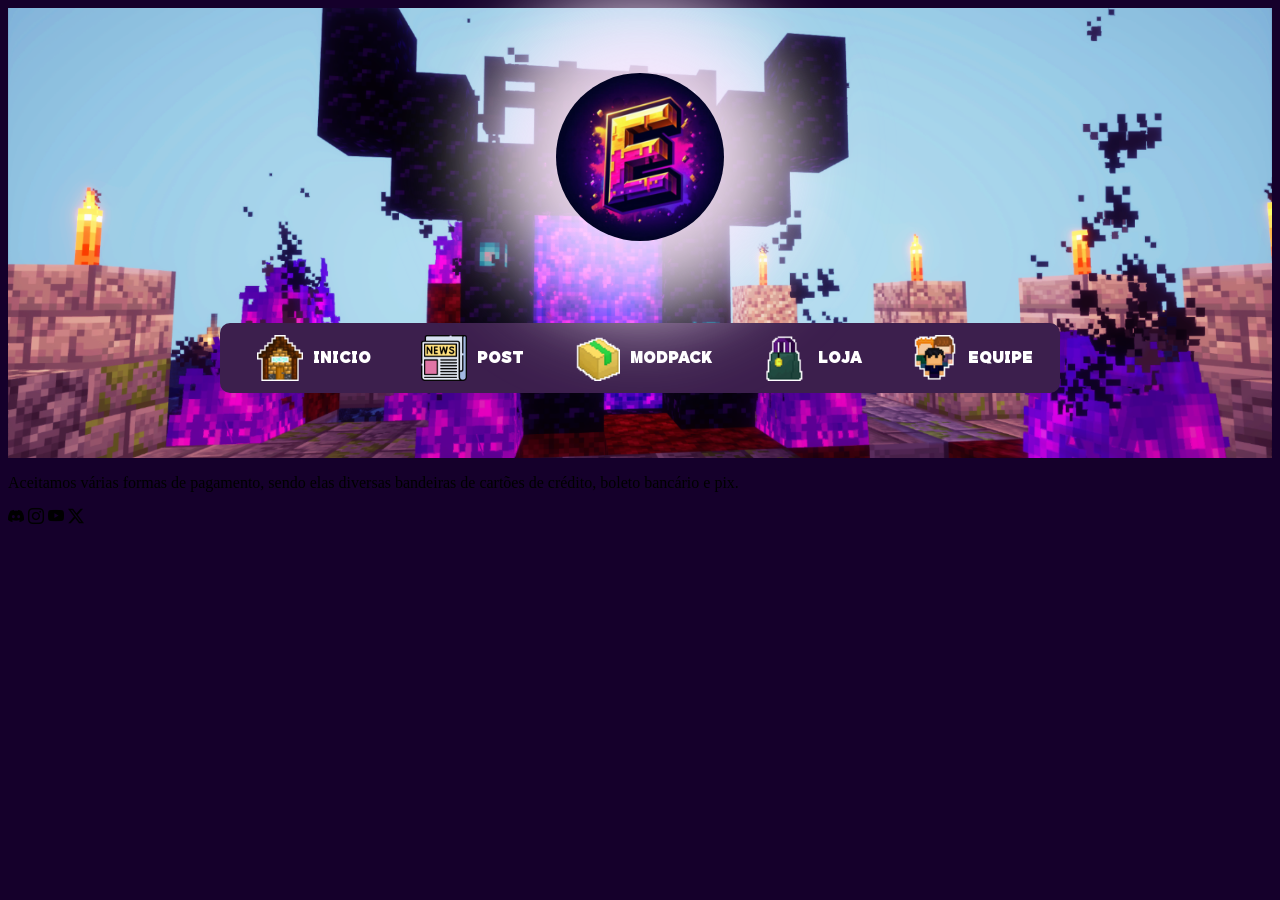
<file: front-end/index.html>
<!DOCTYPE html>
<html lang="pt-br">
    <head>
        <title>EtheriusCraft - Network &middot; Menu Principal </title>
        <meta charset="UTF-8">
        <!-- Melhorar a descrição e os metadados -->
        <meta name="description" content="Novidades, VIPs e Beneficios do servidor e acesso ao fórum para interação com a comunidade">
        <meta name="keywords" content="EtheriusCraft, Network, Servidor, Minecraft">

        
        <link rel="stylesheet" href="https://cdn.jsdelivr.net/npm/bootstrap-icons@1.11.0/font/bootstrap-icons.min.css">
        <link rel="stylesheet" type="text/css" href="css/style.css">
    </head>
    <body>
        <!-- Barra de Menu -->
        <header>
            <div class="img-bar-nav">
                <div class="container">
                    <div class="logo">
                            <img class="logo" src="img/logo.png">
                            <div class="glow1"></div>
                            <div class="glow2"></div>
                    </div>
                </div>
                <nav>
                    <div class="barra-navegacao">
                        <div class="lista-opcoes-menu">
                            <ul class="opcoes-menu">
                                <li class="item-menu">
                                    <a class="item-link">
                                        <img class="icon" src="img/home-icon.png">
                                        <p class="opcoes">Inicio</p>
                                    </a>
                                </li>
                                <li class="item-menu">
                                    <a class="item-link">
                                        <img class="icon" src="img/post-icon.png">
                                        <p class="opcoes">Post</p>
                                    </a>
                                </li>
                                <li class="item-menu">
                                    <a class="item-link">
                                        <img class="icon" src="img/modpack-icon.png">
                                        <p class="opcoes">Modpack</p>
                                    </a>
                                </li>
                                <li class="item-menu">
                                    <a class="item-link">
                                        <img class="icon" src="img/store-icon.png">
                                        <p class="opcoes">Loja</p>
                                    </a>
                                </li>
                                <li class="item-menu">
                                    <a class="item-link">
                                        <img class="icon" src="img/equipe-icon.png">
                                        <p class="opcoes">Equipe</p>
                                    </a>
                                </li>
                            </ul>
                        </div>
                    </div>
                </nav>
            </div>
        </header>
        <!--Corpo da Página-->
        <main id="Corpo-Pagina">
            <section id="Postagens">

            </section>
            <aside>
                <section id="VIPs">

                </section>
                <section id="whidget-discord">

                </section>
                <section id="top10-vips">

                </section>
            </aside>
        </main>

        <!-- Rodapé -->
        <footer>
            <p>Aceitamos várias formas de pagamento, sendo elas diversas bandeiras de cartões de crédito, boleto bancário e pix.</p>
            <div class="links-externos">
                <!--Discord-->
                <i class="bi bi-discord"></i>
                <!--Instagram-->
                <i class="bi bi-instagram"></i>
                <!--Youtube-->
                <i class="bi bi-youtube"></i>
                <!--X - Twitter-->
                <i class="bi bi-twitter-x"></i>
            </div>
        </footer>
    </body>
</html>
</file>
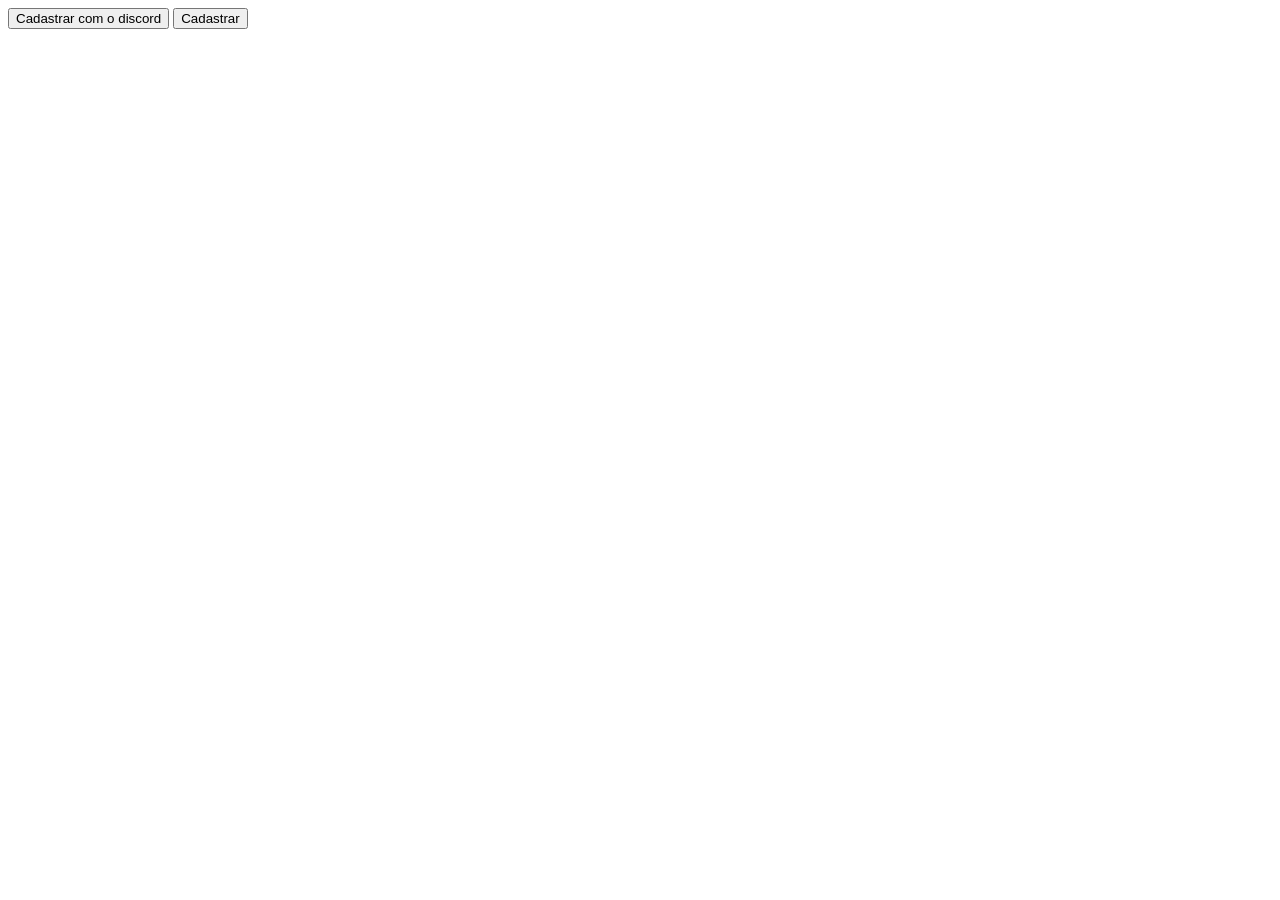
<file: front-end/paginas/cadastro.html>
<!DOCTYPE html>
<html lang="pt-br">
<head>
    <title>EtheriusCraft - Network &middot; Login </title>
    <meta charset="UTF-8">
    <!-- Melhorar a descrição e os metadados -->
    <meta name="description" content="Novidades, VIPs e Beneficios do servidor e acesso ao fórum para interação com a comunidade">
    <meta name="keywords" content="EtheriusCraft, Network, Servidor, Minecraft">
</head>
<body>
    <header>

    </header>
    <main>
        <!-- Área de Login-->
        <button>Cadastrar com o discord</button>
        <!-- Formulário -->
        <button>Cadastrar</button>
    </main>
    <footer>

    </footer>
</body>
</html>
</file>
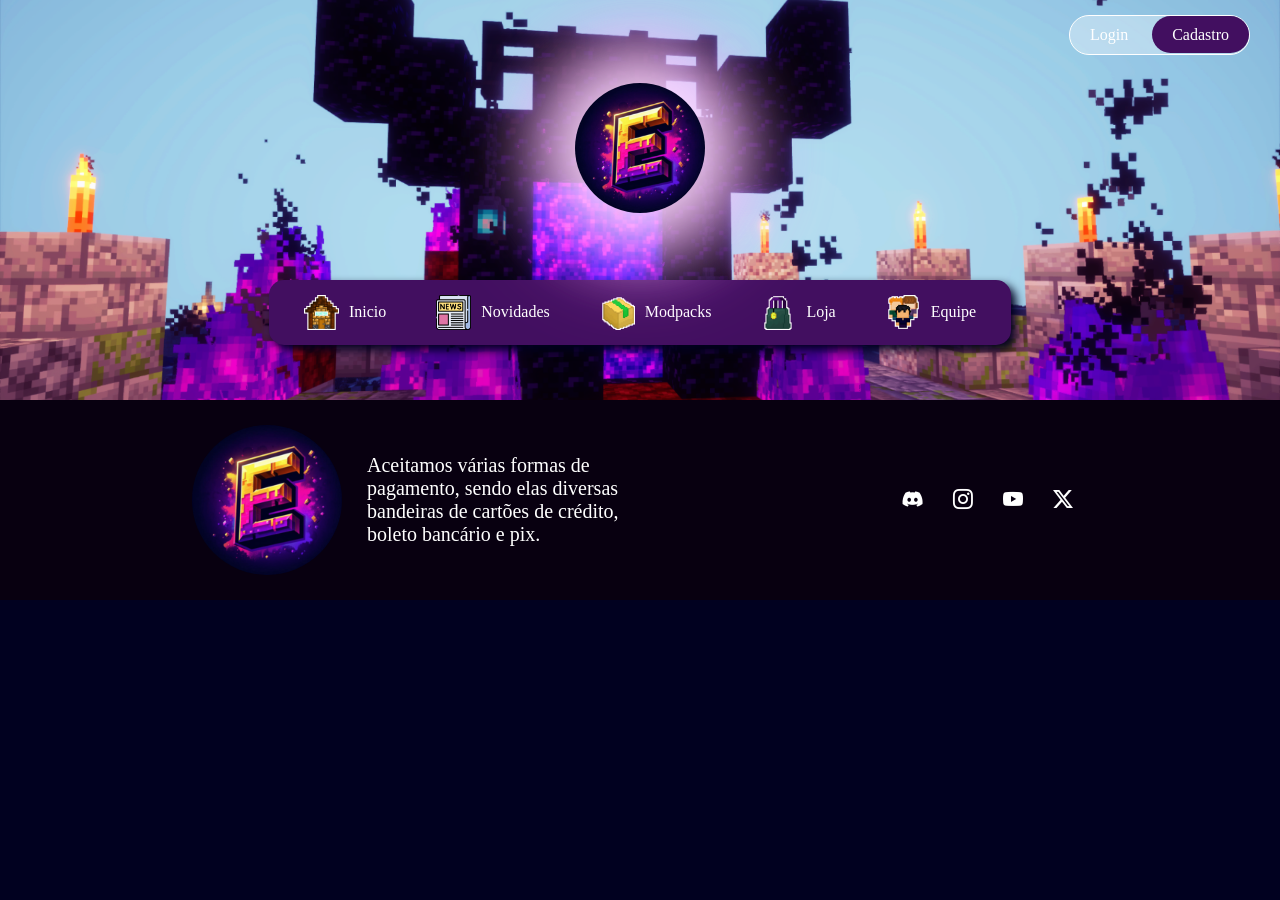
<file: front-end/paginas/equipe.html>
<!DOCTYPE html>
<html lang="pt-br">
<head>
    <title>EtheriusCraft - Network &middot; Equipe </title>
    <meta charset="UTF-8">
    <!-- Melhorar a descrição e os metadados -->
    <meta name="description" content="Novidades, VIPs e Beneficios do servidor e acesso ao fórum para interação com a comunidade">
    <meta name="keywords" content="EtheriusCraft, Network, Servidor, Minecraft">

    <link rel="stylesheet" href="../css/header-nav.css">
    <link rel="stylesheet" href="../css/footer.css">
    <link rel="stylesheet" href="https://cdn.jsdelivr.net/npm/bootstrap-icons@1.11.0/font/bootstrap-icons.min.css">

</head>
<body>
    <header>
        <!--Botões-->
        <section id="buttons">
            <div class="buttom-area">
                <a class="botao entrar" href="login.html">Login</a>
                <a class="botao cadastrar" href="cadastro.html">Cadastro</a>
                <!--Depois o status muda para "logado"-->
            </div>
        </section>
        <section id="content">
            <!--Logo-->
            <div id="logo-container">
                <div class="glow">
                    <img id="logo-header" src="../img/logo.png" alt="Logo EtheriusCraft">
                    <div class="glow1"></div>
                    <div class="glow2"></div>
                </div>
            </div>
            <!--Barra de Navegação-->
            <nav id="navbar">
                <ul>
                    <li><a href="../paginas/menu.html"><img class="icon-menu" src="../img/home-icon.png">Inicio</a></li>
                    <li><a href="../paginas/postagens.html"><img class="icon-menu" src="../img/post-icon.png">Novidades</a></li>
                    <li><a href="../paginas/modpacks.html"><img class="icon-menu" src="../img/modpack-icon.png">Modpacks</a></li>
                    <li><a href="../paginas/loja.html"><img class="icon-menu" src="../img/store-icon.png">Loja</a></li>
                    <li><a href="../paginas/equipe.html"><img class="icon-menu" src="../img/equipe-icon.png">Equipe</a></li>
                </ul>
            </nav>
        </section>
    </header>
    <main>
        <!--Listagem das informações dos membros da equipe de desenvolvimento-->
    </main>
    <footer>
        <section class="img-texto">
            <img id="logo-footer" src="../img/logo.png" alt="Logo EtheriusCraft">
            <p>Aceitamos várias formas de pagamento, sendo elas diversas bandeiras de cartões de crédito, boleto bancário e pix.</p>
        </section>
        <section class="social">
            <ul>
                <li><a href=""><i id="#icon-discord" class="bi bi-discord"></i></a></li>
                <li><a href=""><i id="#icon-instagram" class="bi bi-instagram"></i></a></li>
                <li><a href=""><i id="#icon-youtube" class="bi bi-youtube"></i></a></li>
                <li><a href=""><i id="#icon-twitter" class="bi bi-twitter-x"></i></a></li>
            </ul>
        </section>
    </footer>
</body>
</html>
</file>
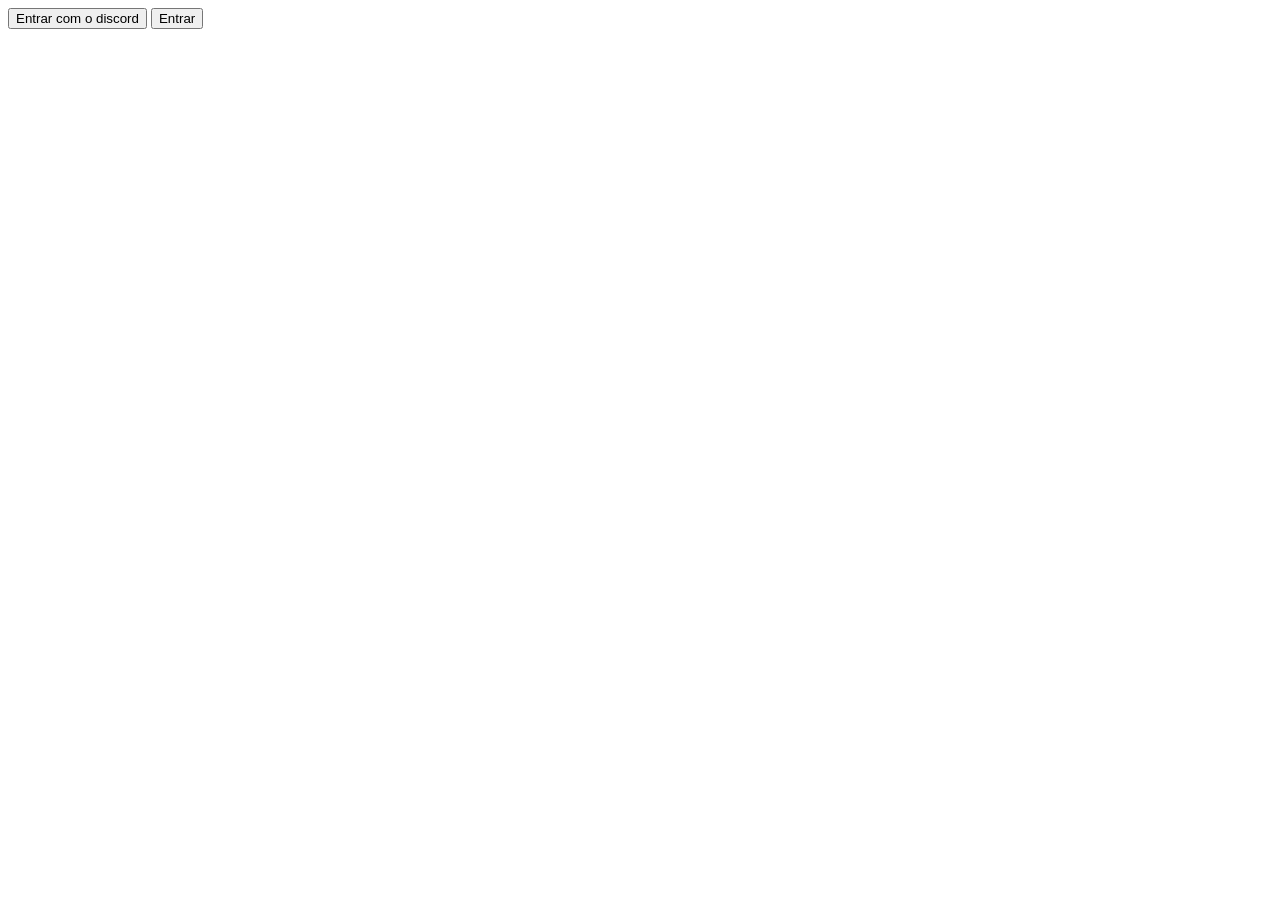
<file: front-end/paginas/login.html>
<!DOCTYPE html>
<html lang="pt-br">
<head>
    <title>EtheriusCraft - Network &middot; Login </title>
    <meta charset="UTF-8">
    <!-- Melhorar a descrição e os metadados -->
    <meta name="description" content="Novidades, VIPs e Beneficios do servidor e acesso ao fórum para interação com a comunidade">
    <meta name="keywords" content="EtheriusCraft, Network, Servidor, Minecraft">
</head>
<body>
    <header>
        <!-- Logo -->
    </header>
    <main>
        <!-- Área de Login-->
        <button>Entrar com o discord</button>
        <!-- Formulário -->
        <button>Entrar</button>
    </main>
    <footer>

    </footer>
</body>
</html>
</file>
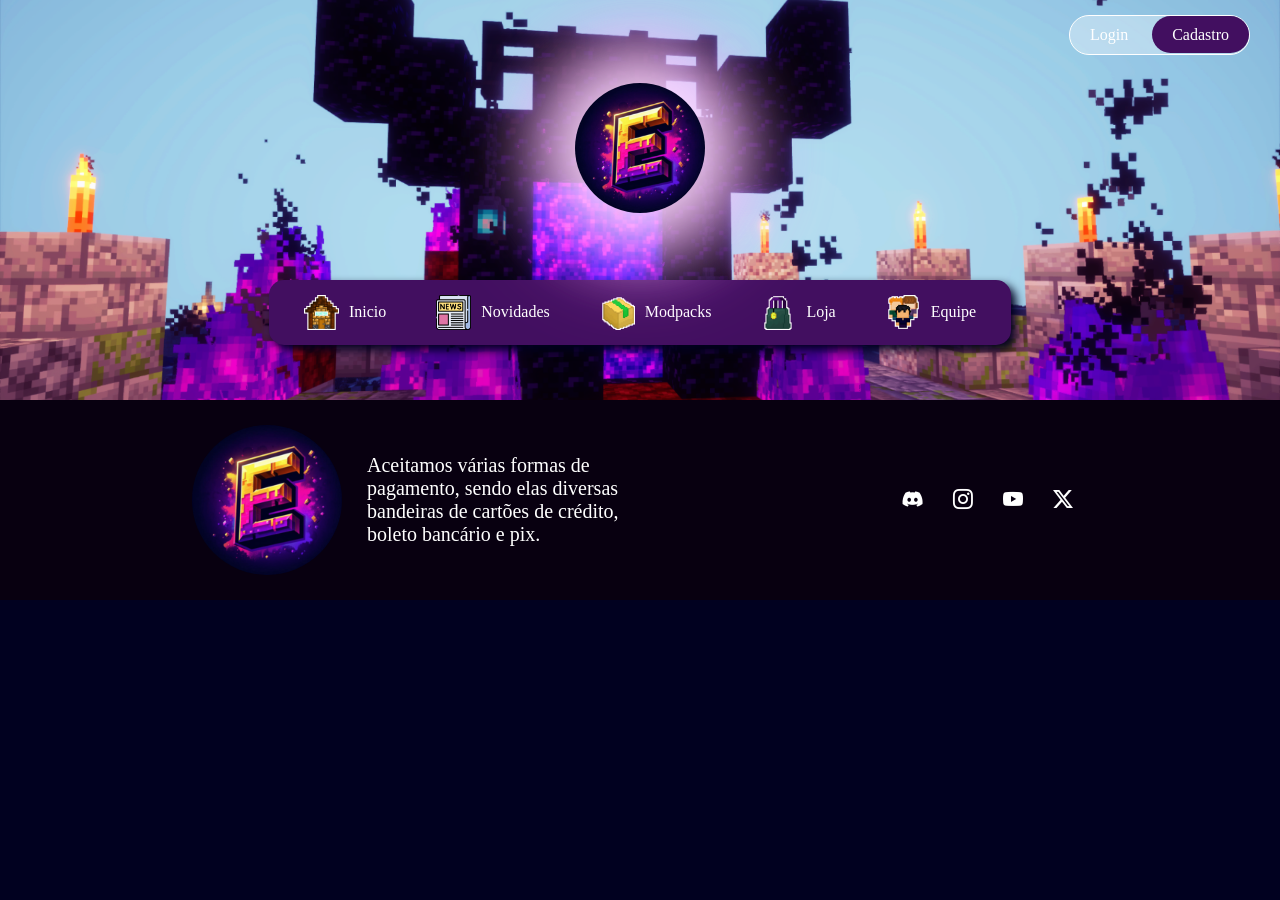
<file: front-end/paginas/loja.html>
<!DOCTYPE html>
<html lang="pt-br">
<head>
    <title>EtheriusCraft - Network &middot; Loja </title>
    <meta charset="UTF-8">
    <!-- Melhorar a descrição e os metadados -->
    <meta name="description" content="Novidades, VIPs e Beneficios do servidor e acesso ao fórum para interação com a comunidade">
    <meta name="keywords" content="EtheriusCraft, Network, Servidor, Minecraft">

    <link rel="stylesheet" href="../css/header-nav.css">
    <link rel="stylesheet" href="../css/footer.css">
    <link rel="stylesheet" href="https://cdn.jsdelivr.net/npm/bootstrap-icons@1.11.0/font/bootstrap-icons.min.css">

</head>
<body>
    <header>
        <!--Botões-->
        <section id="buttons">
            <div class="buttom-area">
                <a class="botao entrar" href="login.html">Login</a>
                <a class="botao cadastrar" href="cadastro.html">Cadastro</a>
                <!--Depois o status muda para "logado"-->
            </div>
        </section>
        <section id="content">
            <!--Logo-->
            <div id="logo-container">
                <div class="glow">
                    <img id="logo-header" src="../img/logo.png" alt="Logo EtheriusCraft">
                    <div class="glow1"></div>
                    <div class="glow2"></div>
                </div>
            </div>
            <!--Barra de Navegação-->
            <nav id="navbar">
                <ul>
                    <li><a href="../paginas/menu.html"><img class="icon-menu" src="../img/home-icon.png">Inicio</a></li>
                    <li><a href="../paginas/postagens.html"><img class="icon-menu" src="../img/post-icon.png">Novidades</a></li>
                    <li><a href="../paginas/modpacks.html"><img class="icon-menu" src="../img/modpack-icon.png">Modpacks</a></li>
                    <li><a href="../paginas/loja.html"><img class="icon-menu" src="../img/store-icon.png">Loja</a></li>
                    <li><a href="../paginas/equipe.html"><img class="icon-menu" src="../img/equipe-icon.png">Equipe</a></li>
                </ul>
            </nav>
        </section>
    </header>
    <main>
        <section id="filtros">
            <!-- Definir as tags de filtragem -->
        </section>
        <section id="itens-loja">
            <article id="vips-promocao" class="vips promocao">

            </article>
            <article id="vips-gerais" class="vips gerais">

            </article>
        </section>
    </main>
    <footer>
        <section class="img-texto">
            <img id="logo-footer" src="../img/logo.png" alt="Logo EtheriusCraft">
            <p>Aceitamos várias formas de pagamento, sendo elas diversas bandeiras de cartões de crédito, boleto bancário e pix.</p>
        </section>
        <section class="social">
            <ul>
                <li><a href=""><i id="#icon-discord" class="bi bi-discord"></i></a></li>
                <li><a href=""><i id="#icon-instagram" class="bi bi-instagram"></i></a></li>
                <li><a href=""><i id="#icon-youtube" class="bi bi-youtube"></i></a></li>
                <li><a href=""><i id="#icon-twitter" class="bi bi-twitter-x"></i></a></li>
            </ul>
        </section>
    </footer>
</body>
</html>
</file>
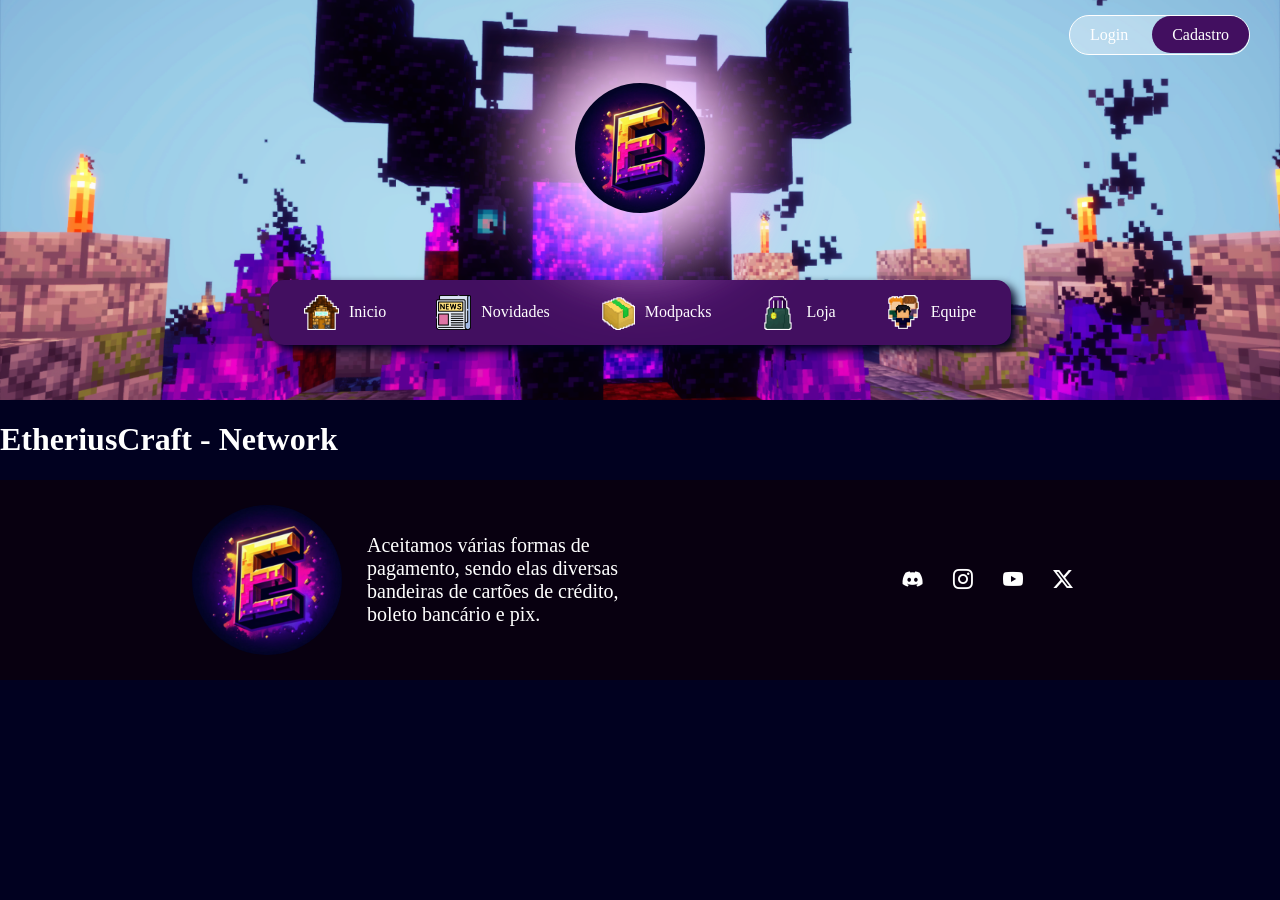
<file: front-end/paginas/menu.html>
<!DOCTYPE html>
<html lang="pt-br">
<head>
    <title>EtheriusCraft - Network &middot; Menu Principal </title>
    <meta charset="UTF-8">
    <!-- Melhorar a descrição e os metadados -->
    <meta name="description" content="Novidades, VIPs e Beneficios do servidor e acesso ao fórum para interação com a comunidade">
    <meta name="keywords" content="EtheriusCraft, Network, Servidor, Minecraft">

    <link rel="stylesheet" href="../css/header-nav.css">
    <link rel="stylesheet" href="../css/footer.css">
    <link rel="stylesheet" href="https://cdn.jsdelivr.net/npm/bootstrap-icons@1.11.0/font/bootstrap-icons.min.css">
        
</head>
<body>
    <header>
        <!--Botões-->
        <section id="buttons">
            <div class="buttom-area">
                <a class="botao entrar" href="login.html">Login</a>
                <a class="botao cadastrar" href="cadastro.html">Cadastro</a>
                <!--Depois o status muda para "logado"-->
            </div>
        </section>
        <section id="content">
            <!--Logo-->
        <div id="logo-container">
            <div class="glow">
                <img id="logo-header" src="../img/logo.png" alt="Logo EtheriusCraft">
                <div class="glow1"></div>
                <div class="glow2"></div>
            </div>
        </div>
        <!--Barra de Navegação-->
        <nav id="navbar">
            <ul>
                <li><a href="../paginas/menu.html"><img class="icon-menu" src="../img/home-icon.png">Inicio</a></li>
                <li><a href="../paginas/postagens.html"><img class="icon-menu" src="../img/post-icon.png">Novidades</a></li>
                <li><a href="../paginas/modpacks.html"><img class="icon-menu" src="../img/modpack-icon.png">Modpacks</a></li>
                <li><a href="../paginas/loja.html"><img class="icon-menu" src="../img/store-icon.png">Loja</a></li>
                <li><a href="../paginas/equipe.html"><img class="icon-menu" src="../img/equipe-icon.png">Equipe</a></li>
            </ul>
        </nav>
        </section>
    </header>
    <main>
        <h1 style="color: white">EtheriusCraft - Network</h1>
        <section id="postagens"><!--Vai ter navegação-->
            <!-- Aqui vão ficar os articles-->
        </section>
        <section id="widghets"><!--Vai ficar estático-->
            <article id="carrossel-vips" class="widghet">

            </article>
            <article id="widghet-discord" class="widghet">

            </article>
        </section>
    </main>
    <footer>
        <section class="img-texto">
            <img id="logo-footer" src="../img/logo.png" alt="Logo EtheriusCraft">
            <p>Aceitamos várias formas de pagamento, sendo elas diversas bandeiras de cartões de crédito, boleto bancário e pix.</p>
        </section>
        <section class="social">
            <ul>
                <li><a href=""><i id="#icon-discord" class="bi bi-discord"></i></a></li>
                <li><a href=""><i id="#icon-instagram" class="bi bi-instagram"></i></a></li>
                <li><a href=""><i id="#icon-youtube" class="bi bi-youtube"></i></a></li>
                <li><a href=""><i id="#icon-twitter" class="bi bi-twitter-x"></i></a></li>
            </ul>
        </section>
    </footer>
</body>
</html>
</file>
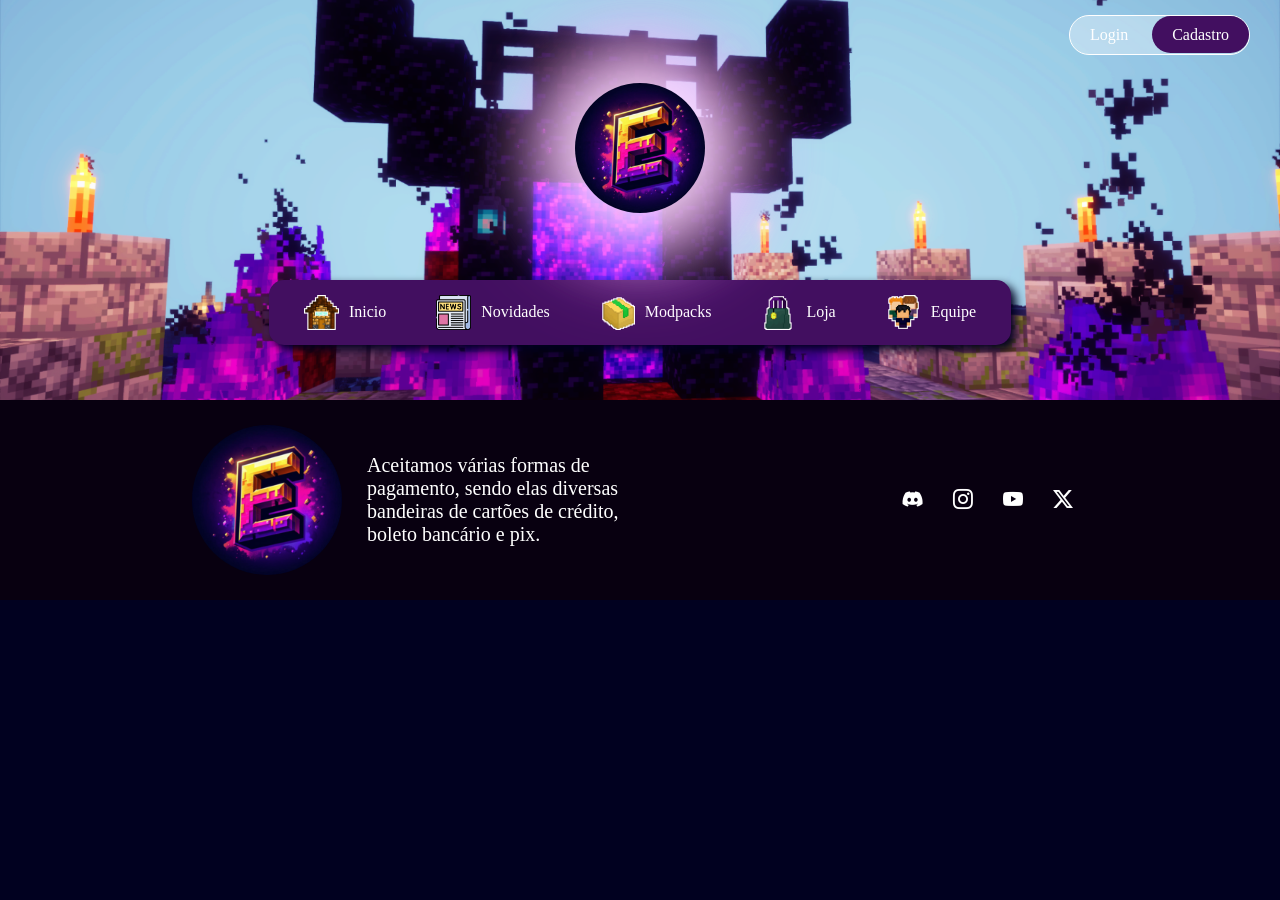
<file: front-end/paginas/modpacks.html>
<!DOCTYPE html>
<html lang="pt-br">
<head>
    <title>EtheriusCraft - Network &middot; Modpacks </title>
    <meta charset="UTF-8">
    <!-- Melhorar a descrição e os metadados -->
    <meta name="description" content="Novidades, VIPs e Beneficios do servidor e acesso ao fórum para interação com a comunidade">
    <meta name="keywords" content="EtheriusCraft, Network, Servidor, Minecraft">

    <link rel="stylesheet" href="../css/header-nav.css">
    <link rel="stylesheet" href="../css/footer.css">
    <link rel="stylesheet" href="https://cdn.jsdelivr.net/npm/bootstrap-icons@1.11.0/font/bootstrap-icons.min.css">

</head>
<body>
    <header>
        <!--Botões-->
        <section id="buttons">
            <div class="buttom-area">
                <a class="botao entrar" href="login.html">Login</a>
                <a class="botao cadastrar" href="cadastro.html">Cadastro</a>
                <!--Depois o status muda para "logado"-->
            </div>
        </section>
        <section id="content">
            <!--Logo-->
            <div id="logo-container">
                <div class="glow">
                    <img id="logo-header" src="../img/logo.png" alt="Logo EtheriusCraft">
                    <div class="glow1"></div>
                    <div class="glow2"></div>
                </div>
            </div>
            <!--Barra de Navegação-->
            <nav id="navbar">
                <ul>
                    <li><a href="../paginas/menu.html"><img class="icon-menu" src="../img/home-icon.png">Inicio</a></li>
                    <li><a href="../paginas/postagens.html"><img class="icon-menu" src="../img/post-icon.png">Novidades</a></li>
                    <li><a href="../paginas/modpacks.html"><img class="icon-menu" src="../img/modpack-icon.png">Modpacks</a></li>
                    <li><a href="../paginas/loja.html"><img class="icon-menu" src="../img/store-icon.png">Loja</a></li>
                    <li><a href="../paginas/equipe.html"><img class="icon-menu" src="../img/equipe-icon.png">Equipe</a></li>
                </ul>
            </nav>
        </section>
    </header>
    <main>
        <!--Listagem com links para download dos mods-->
    </main>
    <footer>
        <section class="img-texto">
            <img id="logo-footer" src="../img/logo.png" alt="Logo EtheriusCraft">
            <p>Aceitamos várias formas de pagamento, sendo elas diversas bandeiras de cartões de crédito, boleto bancário e pix.</p>
        </section>
        <section class="social">
            <ul>
                <li><a href=""><i id="#icon-discord" class="bi bi-discord"></i></a></li>
                <li><a href=""><i id="#icon-instagram" class="bi bi-instagram"></i></a></li>
                <li><a href=""><i id="#icon-youtube" class="bi bi-youtube"></i></a></li>
                <li><a href=""><i id="#icon-twitter" class="bi bi-twitter-x"></i></a></li>
            </ul>
        </section>
    </footer>
</body>
</html>
</file>
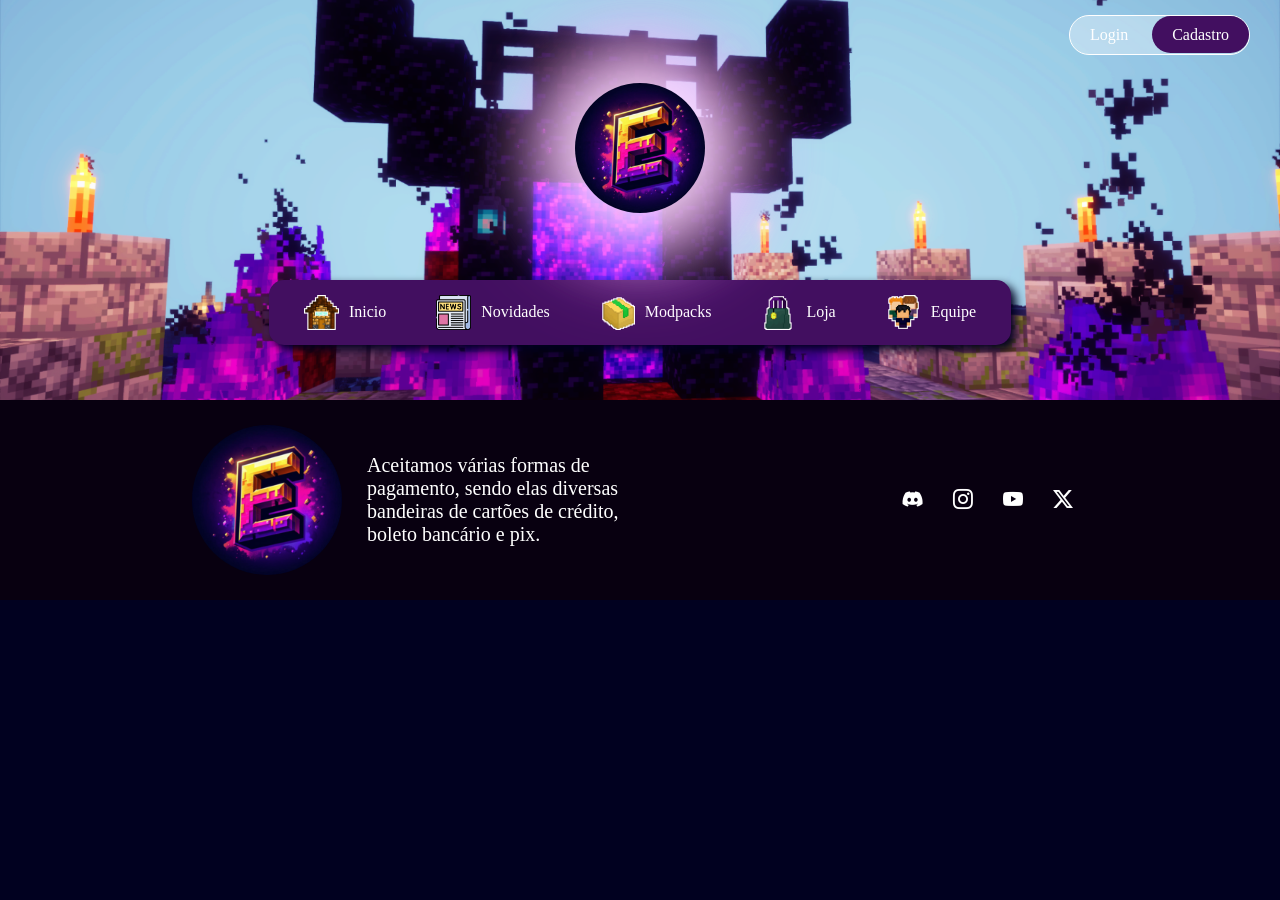
<file: front-end/paginas/postagens.html>
<!DOCTYPE html>
<html lang="pt-br">
<head>
    <title>EtheriusCraft - Network &middot; Postagens </title>
    <meta charset="UTF-8">
    <!-- Melhorar a descrição e os metadados -->
    <meta name="description" content="Novidades, VIPs e Beneficios do servidor e acesso ao fórum para interação com a comunidade">
    <meta name="keywords" content="EtheriusCraft, Network, Servidor, Minecraft">

    <link rel="stylesheet" href="../css/header-nav.css">
    <link rel="stylesheet" href="../css/footer.css">
    <link rel="stylesheet" href="https://cdn.jsdelivr.net/npm/bootstrap-icons@1.11.0/font/bootstrap-icons.min.css">

</head>
<body>
    <header>
        <!--Botões-->
        <section id="buttons">
            <div class="buttom-area">
                <a class="botao entrar" href="login.html">Login</a>
                <a class="botao cadastrar" href="cadastro.html">Cadastro</a>
                <!--Depois o status muda para "logado"-->
            </div>
        </section>
        <section id="content">
            <!--Logo-->
            <div id="logo-container">
                <div class="glow">
                    <img id="logo-header" src="../img/logo.png" alt="Logo EtheriusCraft">
                    <div class="glow1"></div>
                    <div class="glow2"></div>
                </div>
            </div>
            <!--Barra de Navegação-->
            <nav id="navbar">
                <ul>
                    <li><a href="../paginas/menu.html"><img class="icon-menu" src="../img/home-icon.png">Inicio</a></li>
                    <li><a href="../paginas/postagens.html"><img class="icon-menu" src="../img/post-icon.png">Novidades</a></li>
                    <li><a href="../paginas/modpacks.html"><img class="icon-menu" src="../img/modpack-icon.png">Modpacks</a></li>
                    <li><a href="../paginas/loja.html"><img class="icon-menu" src="../img/store-icon.png">Loja</a></li>
                    <li><a href="../paginas/equipe.html"><img class="icon-menu" src="../img/equipe-icon.png">Equipe</a></li>
                </ul>
            </nav>
        </section>
    </header>
    <main>
        <section id="filtros">
            <!-- Definir as tags de filtragem -->
        </section>
        <section id="postagens">
            <!-- Aqui vão ficar os articles-->
        </section>
    </main>
    <footer>
        <section class="img-texto">
            <img id="logo-footer" src="../img/logo.png" alt="Logo EtheriusCraft">
            <p>Aceitamos várias formas de pagamento, sendo elas diversas bandeiras de cartões de crédito, boleto bancário e pix.</p>
        </section>
        <section class="social">
            <ul>
                <li><a href=""><i id="#icon-discord" class="bi bi-discord"></i></a></li>
                <li><a href=""><i id="#icon-instagram" class="bi bi-instagram"></i></a></li>
                <li><a href=""><i id="#icon-youtube" class="bi bi-youtube"></i></a></li>
                <li><a href=""><i id="#icon-twitter" class="bi bi-twitter-x"></i></a></li>
            </ul>
        </section>
    </footer>
</body>
</html>
</file>
<file: front-end/css/style.css>
@font-face {
    font-family: 'PackyGreat';
    src: url(./fonts/PackyGreat.ttf);
    font-weight: normal;
    font-style: normal;
}

body{
    background-color: #15002B;
}

header{
    display: flex;
    align-items: center; /*Centraliza todo o header*/
    justify-content: center;
    height: 450px;
    width: auto; 
    border: 0px;

    /*Configuração da imagem*/
    background-image: url("../img/fundo-menu.png");
    background-size: 100%;
    background-position: center;
}

.container{
    height: 250px;
    display: flex;
    justify-content: center;
    position: relative;
}

.logo{
    height: 168px;
    width: 168px;
    border-radius: 50%;
    position: relative;
    z-index: 2;
    
}

.glow1{
    content: "";
    position: absolute;
    top: 50%;
    left: 50%;
    transform: translate(-50%, -50%);
    width: 150%;
    height: 150%;
    background-color: #e2acffd7;
    border-radius: 50%;
    filter: blur(40px) brightness(115%);
    mix-blend-mode: lighten;
    z-index: 1;
}

.glow2{
   content: "";
    position: absolute;
    top: 50%;
    left: 50%;
    transform: translate(-50%, -50%);
    width: 200%;
    height: 200%;
    background-color: #efd2ff8e;
    border-radius: 50%;
    filter: blur(40px) brightness(125%);
    z-index: -1; 
}

nav{
    /*Centralizar itens*/
    display: flex;
    align-items: center;
    justify-content: center;

    margin-left: 25px;
    margin-right: 25px;
    padding: 10px 20px;

    /*Estilização*/
    background-color: #3C1F4D;
    border-radius: 10px;
    height: 50px;
    width: 800px;

}

.opcoes-menu{
    display: flex;
    justify-content: center;
    list-style-type: none;
    align-items: center;
      
}
.item-menu{
    padding: 20px;
}

.item-link{
    display: flex;
    align-items: center;
 }  
 

 .opcoes-menu{
    padding: 15px;
 }

.icon{
    width: 46px;
    height: 46px;
    padding: 10px;  
}

.opcoes{
    font-family: 'PackyGreat', sans-serif;
    color: #FFFFFF;
}
</file>
<file: front-end/css/header-nav.css>
/* página principal */
body{
    background-color: #010120;
    margin: 0px;
    padding: 0px;
}

/* Header */
header{
    background-image: url("../img/fundo-menu.png");
    background-size: 100%;
    background-position: center;

    height: 400px;
    width: auto;
}
header section#buttons{
    text-align: right;
    display: block;
}

/*btn Cadastro-Login*/
.buttom-area{
    margin: 15px 30px;
    padding: 10px 0px;
    border: 1px solid #FFFFFF;
    border-radius: 50px;
    background-color: rgba(255, 255, 255, 0.336);
    display: inline-block;
}

.botao{
    padding: 10px 20px;
    color: #FFFFFF;
    text-decoration: none;
    transition: 0.3s ease;
}

.botao.cadastrar{
    background-color: #420F60;
    border-radius: 50px;
}

.botao.entrar:hover{
    background-color: #264E45;
    border-radius: 50px;
}

.botao.entrar:hover + .botao.cadastrar {
    background-color: transparent;
}

/*Imagem-Logo*/
header section#content{
    text-align: center;
}

#logo-container {
    margin: 1% 0%;
}

#logo-header{
    border-radius:  50%;
    height: 130px;
    position: relative;
    z-index: 2;
}

.glow {
    position: relative;
    display: inline-block;
}

.glow1{
    content: "";
    position: absolute;
    top: 50%;
    left: 50%;
    transform: translate(-50%, -50%);
    width: 140%;
    height: 140%;
    background-color: #f6cdfae1;
    border-radius: 50%;
    filter: blur(35px) brightness(115%);
    mix-blend-mode: lighten;
    z-index: 1;
}

.glow2{
   content: "";
    position: absolute;
    top: 50%;
    left: 50%;
    transform: translate(-50%, -50%);
    width: 170%;
    height: 170%;
    background-color: #c665faa6;
    border-radius: 50%;
    filter: blur(40px) brightness(125%);
    z-index: 0; 
}


/* Barra de Navegação */
nav{
    background-color: #420F60;
    display: inline-block;
    border-radius: 15px;
    margin: 50px;
    text-align: center;
    box-shadow: 5px 5px 10px #010120 ;
}

nav ul{
    display: flex;
    align-items: center;
    justify-content: center;
    padding: 10px;
    margin: 0px;
}

nav ul li{
    list-style: none;
    padding: 0px 10px;
    margin: 0px 10px;
}

nav ul li a{
    align-items: center;
    display: flex;
    padding: 0px 5px;
    color: white;
    text-decoration: none;
}

nav ul li:hover{
    list-style: none;
    padding: 0px 10px;
    margin: 0px 10px;

    background-color: #5c1c81;
    border-radius: 10px;
}

.icon-menu{
    height: 35px;
    padding: 5px 10px 5px 0px;
}
</file>
<file: front-end/css/footer.css>
footer{
    display: flex;
    background-size: 100%;
    width: auto;
    height: 10%;
    background-color: #080010;
    padding: 0% 15%;
    justify-content: space-between;
}

.img-texto{
    display: flex;
    justify-content: space-between;
    align-items: center;
    padding: 10px 0px;
}

#logo-footer{
    height: 150px;
    margin: 15px 0px;
    border-radius: 50%;
}

footer section p{
    color: white;
    font-size: 20px;
    width: 300px;
    padding: 0px 25px;
}

.social{
    width: 200px;
    display: flex;
    align-items: center;
    justify-content: center;
}

.social ul{
    display: flex;
    justify-content: space-between;
    padding: 0px;
}

.social ul li{
    list-style: none;
    padding: 0px 10px;
    margin: 0px 5px;
}

.bi{
    color: white;
    font-size: 20px;
}
</file>
